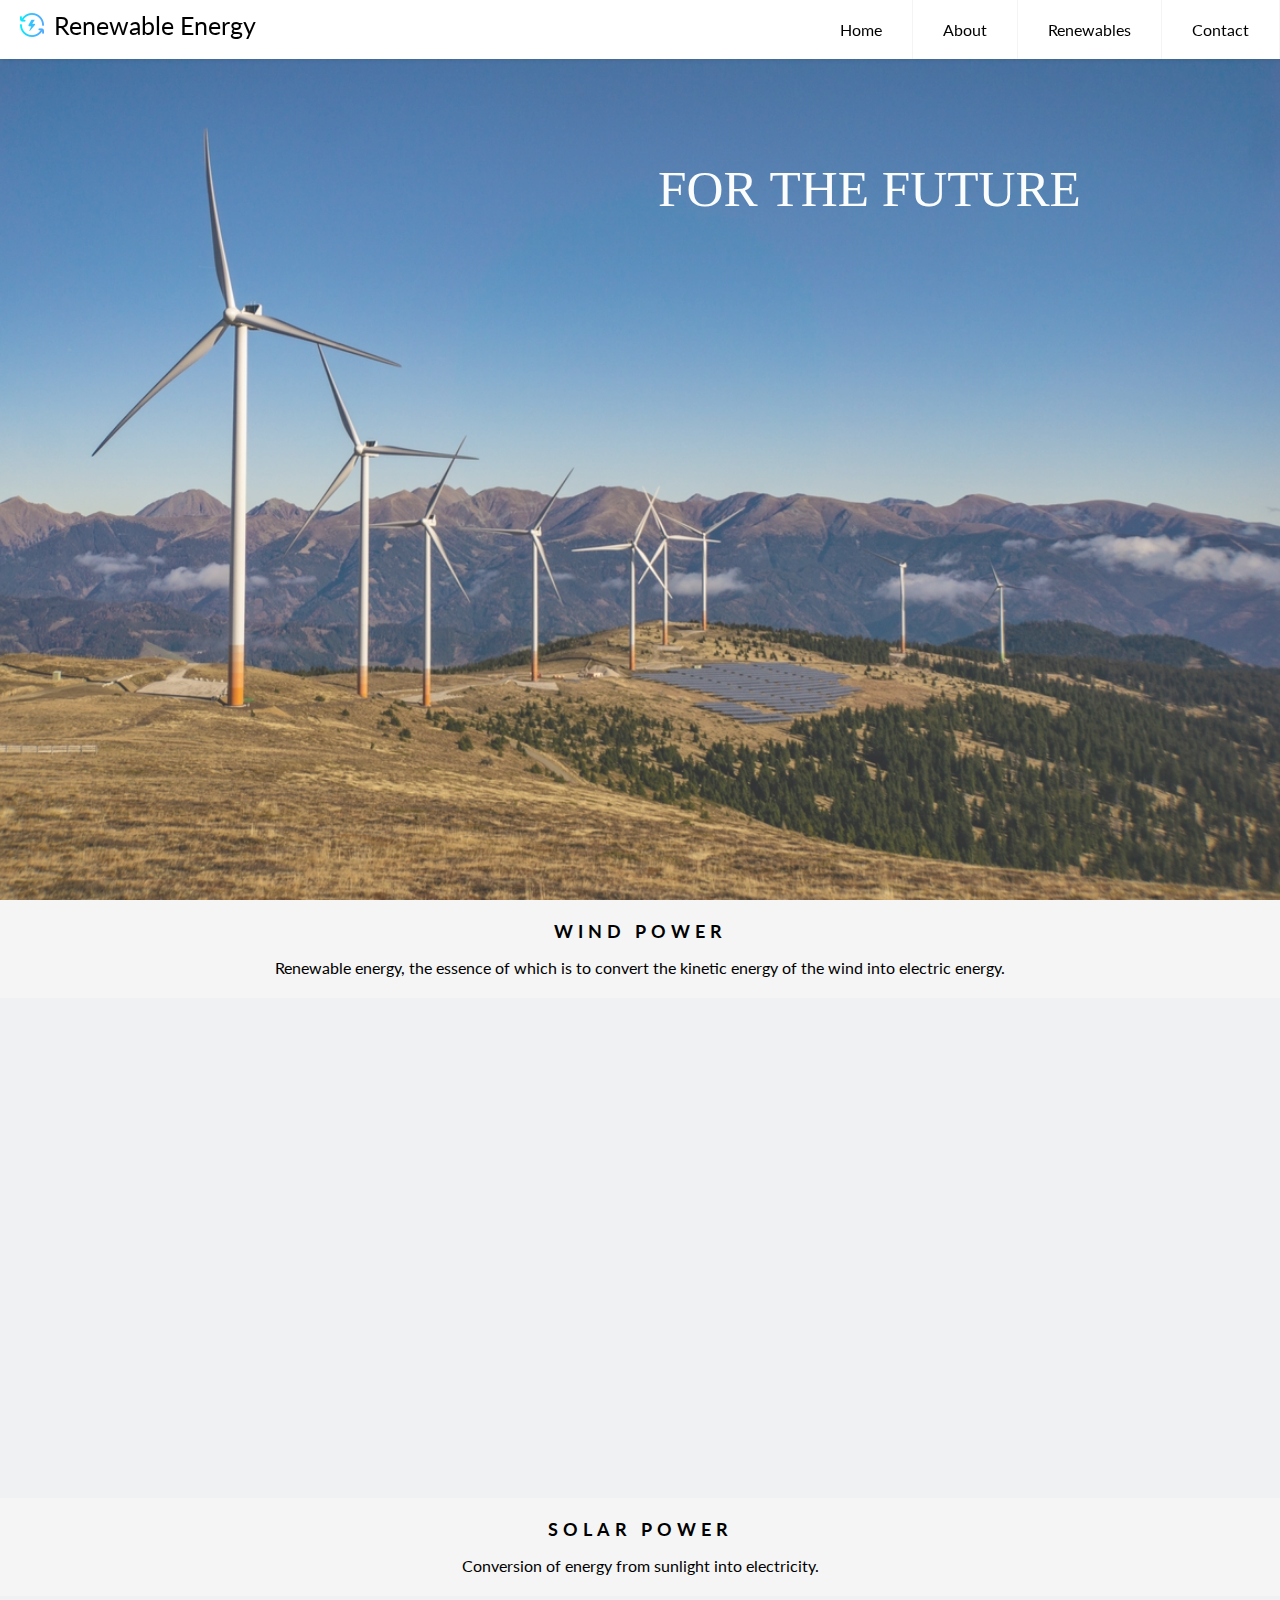
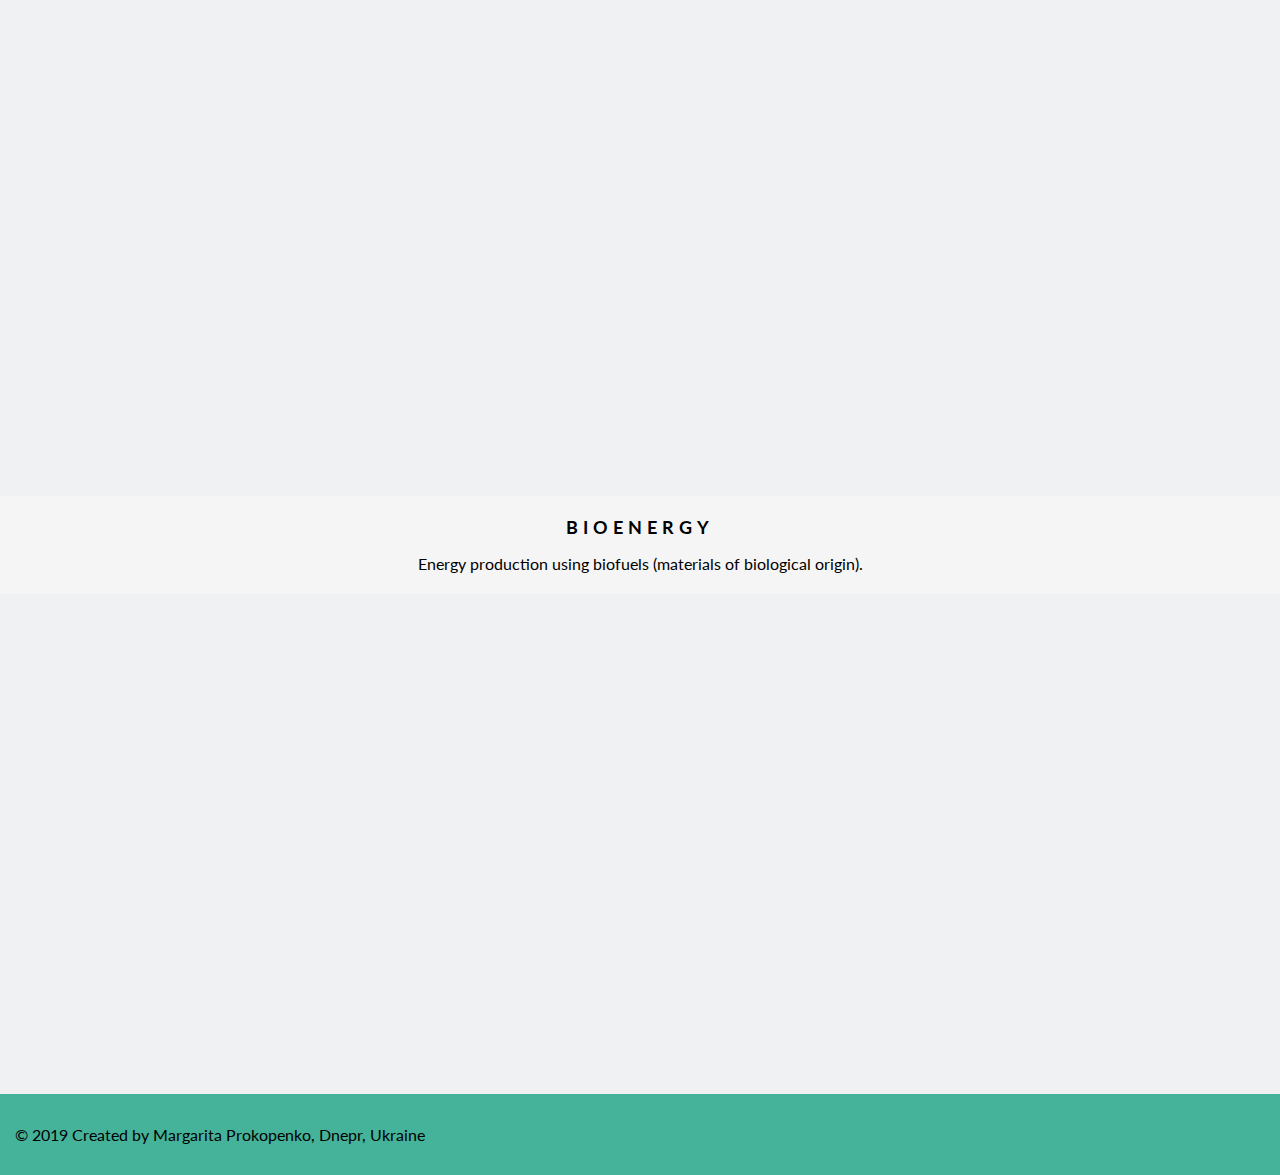
<file: index.html>
<!DOCTYPE html>
<html lang="en">
<head>
    <meta charset="UTF-8">
    <meta name="viewport" content="width=device-width, initial-scale=1.0">
    <meta http-equiv="X-UA-Compatible" content="ie=edge">
    <title>Renewable Energy</title>
    <link rel="stylesheet" href="css/index.css">
    <link rel="icon" type="image/png" href="img/favicon.png">
    
    
</head>
<body>

<header class="header">
    <a href="index.html" class="logo">
        <img src="img/favicon.png" alt="logo">
        Renewable Energy
    </a>
    
  <input class="menu-btn" type="checkbox" id="menu-btn" />
  <label class="menu-icon" for="menu-btn"><span class="navicon"></span></label>
  <ul class="menu">
      <li><a href="index.html">Home</a></li>
      <li><a href="about.html">About</a></li>
      <li><a href="types.html">Renewables</a></li>
      <li><a href="contact.html">Contact</a></li>
  </ul>
</header>

<div class="bgimg-1">  
  <div class="caption">
    <p>For the future</p>
  </div>  
</div>

<div class="between">
  <h2>Wind Power</h2>
    <p>Renewable energy, the essence of which is to convert the kinetic energy of the wind into electric energy.</p>
</div>

<div class="bgimg-2"></div>

<div>
  <div class="between">
    <h2>Solar Power</h2>
      <p>Conversion of energy from sunlight into electricity.</p>
  </div>
</div>

<div class="bgimg-3"></div>

<div>
  <div class="between">
    <h2>Bioenergy</h2>
      <p>Energy production using biofuels (materials of biological origin).</p>
  </div>
</div>

<div class="bgimg-4"></div>

<a href="javascript:void(0);" id="scroll" title="To the Top"> To the top <span></span></a>

<footer>
  <p>© 2019 Created by Margarita Prokopenko, Dnepr, Ukraine</p>  
</footer>

<script src="https://ajax.googleapis.com/ajax/libs/jquery/3.2.1/jquery.min.js"></script>
<script src="js/index.js"></script>

</body>
</html>
</file>
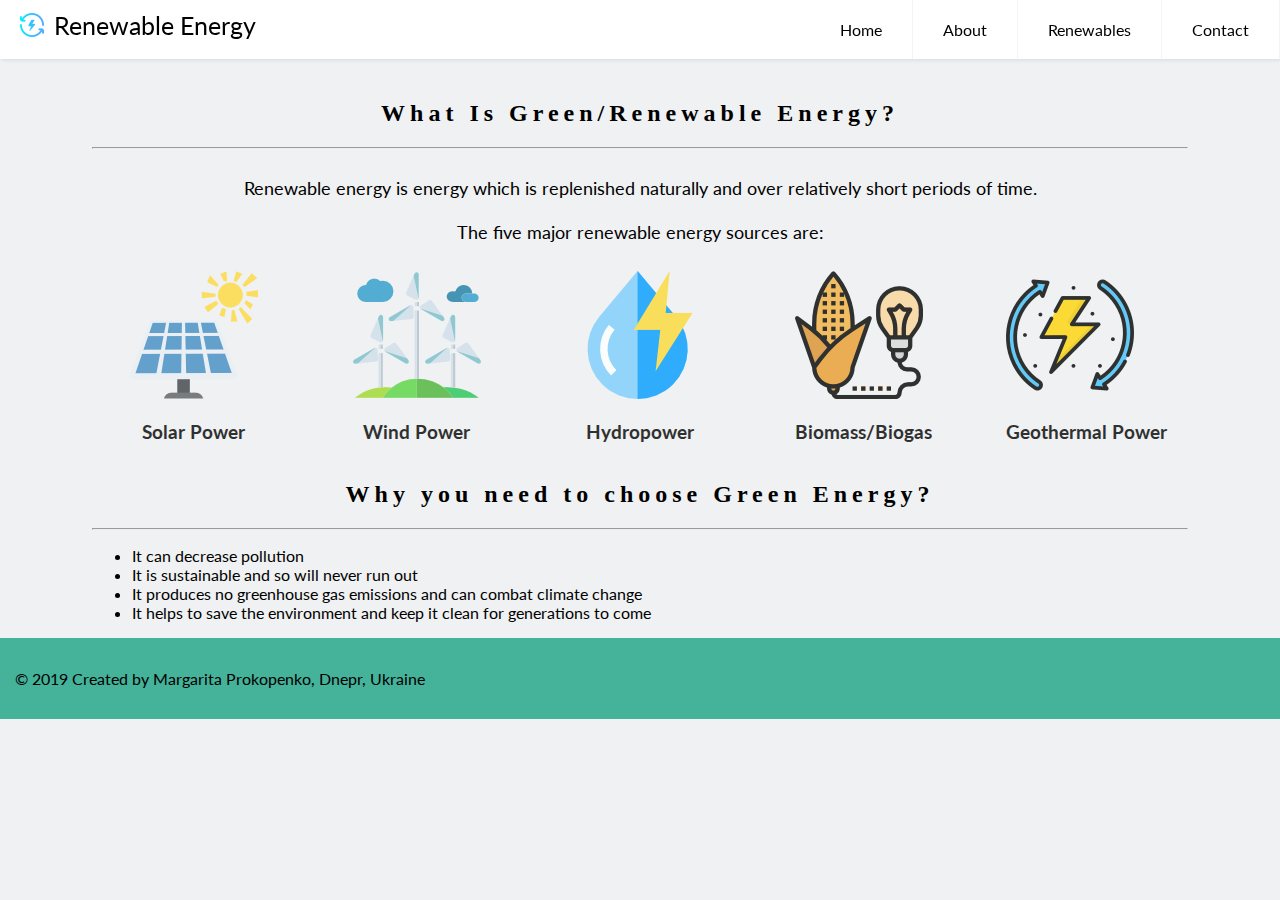
<file: about.html>
<!DOCTYPE html>
<html lang="en">
<head>
    <meta charset="UTF-8">
    <meta name="viewport" content="width=device-width, initial-scale=1.0">
    <meta http-equiv="X-UA-Compatible" content="ie=edge">
    <title>Renewable Energy</title>
    <link rel="stylesheet" href="css/main.css">
    <link rel="icon" type="image/png" href="img/favicon.png">
    
</head>
<body>

<header class="header">
    <a href="index.html" class="logo">
        <img src="img/favicon.png" alt="logo">
        Renewable Energy
    </a>
    
  <input class="menu-btn" type="checkbox" id="menu-btn" />
  <label class="menu-icon" for="menu-btn"><span class="navicon"></span></label>
  <ul class="menu">
      <li><a href="index.html">Home</a></li>
      <li><a href="about.html">About</a></li>
      <li><a href="types.html">Renewables</a></li>
      <li><a href="contact.html">Contact</a></li>
  </ul>
</header>

<main>
<section>
<div class="box">
    <h2 class="title">What Is Green/Renewable Energy?</h2>
    <hr>
    <div>
    <p class="exp">Renewable energy is energy which is replenished naturally and over 
    relatively short periods of time. <br><br>
    The five major renewable energy sources are: </p> 
    </div>

    <div class="type-list">
            <article class="type"><a href="types.html#solar">
                <img src="img/solar.png" alt="Solar-power">
                <h3>Solar Power</h3>
                </a>
            </article>
            <article class="type"><a href="types.html#wind">
                    <img src="img/wind.png" alt="Wind-power">
                    <h3>Wind Power</h3>
                </a>
            </article>
            <article class="type"><a href="types.html#hydro">
                <img src="img/hydro.png" alt="Hydro-power">
                <h3>Hydropower</h3>
                </a>
            </article>
            <article class="type"><a href="types.html#bio">
                <img src="img/biomass.png" alt="Biomass">
                <h3>Biomass/Biogas</h3>
                </a>
            </article>
            <article class="type"><a href="types.html#geo">
                <img src="img/geo.png" alt="Geothermal">
                <h3>Geothermal Power</h3>
                </a>
            </article>     
    </div>
</div>

<div class="box">
    <h2 class="title">Why you need to choose Green Energy?</h2>  
    <hr>
    <ul>
        <li>It can decrease pollution</li>
        <li>It is sustainable and so will never run out</li>
        <li>It produces no greenhouse gas emissions and can combat climate change</li>
        <li>It helps to save the environment and keep it clean for generations to come</li>
    </ul>
</div>

<!--<div class="box">
        <h3 class="title">Watch video to find out more!</h3>
    <video src="video/1.mp4" controls></video>
</div>-->  
</section>
</main>

<a href="javascript:void(0);" id="scroll" title="To the Top"> To the top <span></span></a>

<footer>
    <p>© 2019 Created by Margarita Prokopenko, Dnepr, Ukraine</p>
</footer>

<script src="https://ajax.googleapis.com/ajax/libs/jquery/3.2.1/jquery.min.js"></script>
<script src="js/index.js"></script>

</body>
</html>
</file>
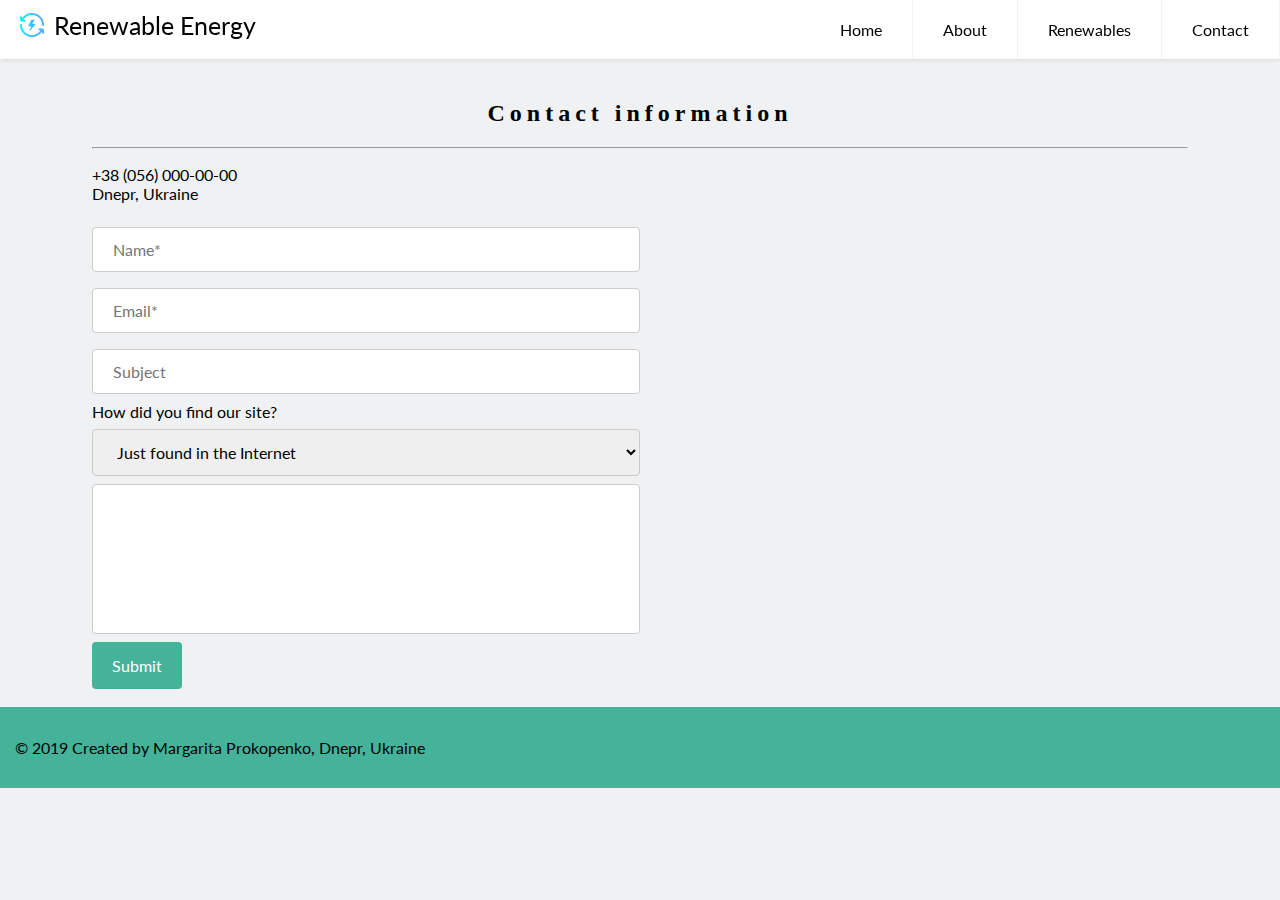
<file: contact.html>
<!DOCTYPE html>
<html lang="en">
<head>
    <meta charset="UTF-8">
    <meta name="viewport" content="width=device-width, initial-scale=1.0">
    <meta http-equiv="X-UA-Compatible" content="ie=edge">
        <title>Renewable Energy</title>
    <link rel="stylesheet" href="css/main.css">
    <link rel="icon" type="image/png" href="img/favicon.png">
    
</head>
<body>

<header  class="header">
    <a href="index.html" class="logo">
        <img src="img/favicon.png" alt="logo">
        Renewable Energy
    </a>
    
  <input class="menu-btn" type="checkbox" id="menu-btn" />
  <label class="menu-icon" for="menu-btn"><span class="navicon"></span></label>
  <ul class="menu">
      <li><a href="index.html" >Home</a></li>
      <li><a href="about.html">About</a></li>
      <li><a href="types.html">Renewables</a></li>
      <li><a href="contact.html">Contact</a></li>
  </ul>
</header>

<main>
<section>
    <div class="box">
    <h2 class="title">Contact information</h2>
    <hr>
</div>    
<div class="box"> 
    <p>+38 (056) 000-00-00 <br> Dnepr, Ukraine <br> </p>

    <form action="" method="POST">
        
        <input type="text" id="name" name="name" placeholder="Name*" required> 
        <input type="email" id="email" name="email" placeholder="Email*" required> 
        <input type="text" id="subject" name="subject" placeholder="Subject"> 
    
        <label for="options"> How did you find our site?</label>  
        <select id="options" name="options" >
            <option value="1">Just found in the Internet</option>
            <option value="2">Saw an ad</option>
            <option value="3">Colleagues told me about it</option>
        </select>   
        <textarea name="message" id="message" >
        </textarea> 
                                
        <input type="submit" value="Submit">
    
    </form>
</div> 

</section>
</main>       
<a href="javascript:void(0);" id="scroll" title="To the Top"> To the top <span></span></a>

<footer>
    <p>© 2019 Created by Margarita Prokopenko, Dnepr, Ukraine</p>
</footer>

<script src="https://ajax.googleapis.com/ajax/libs/jquery/3.2.1/jquery.min.js"></script>
<script src="js/index.js"></script>

</body>
</html>
</file>
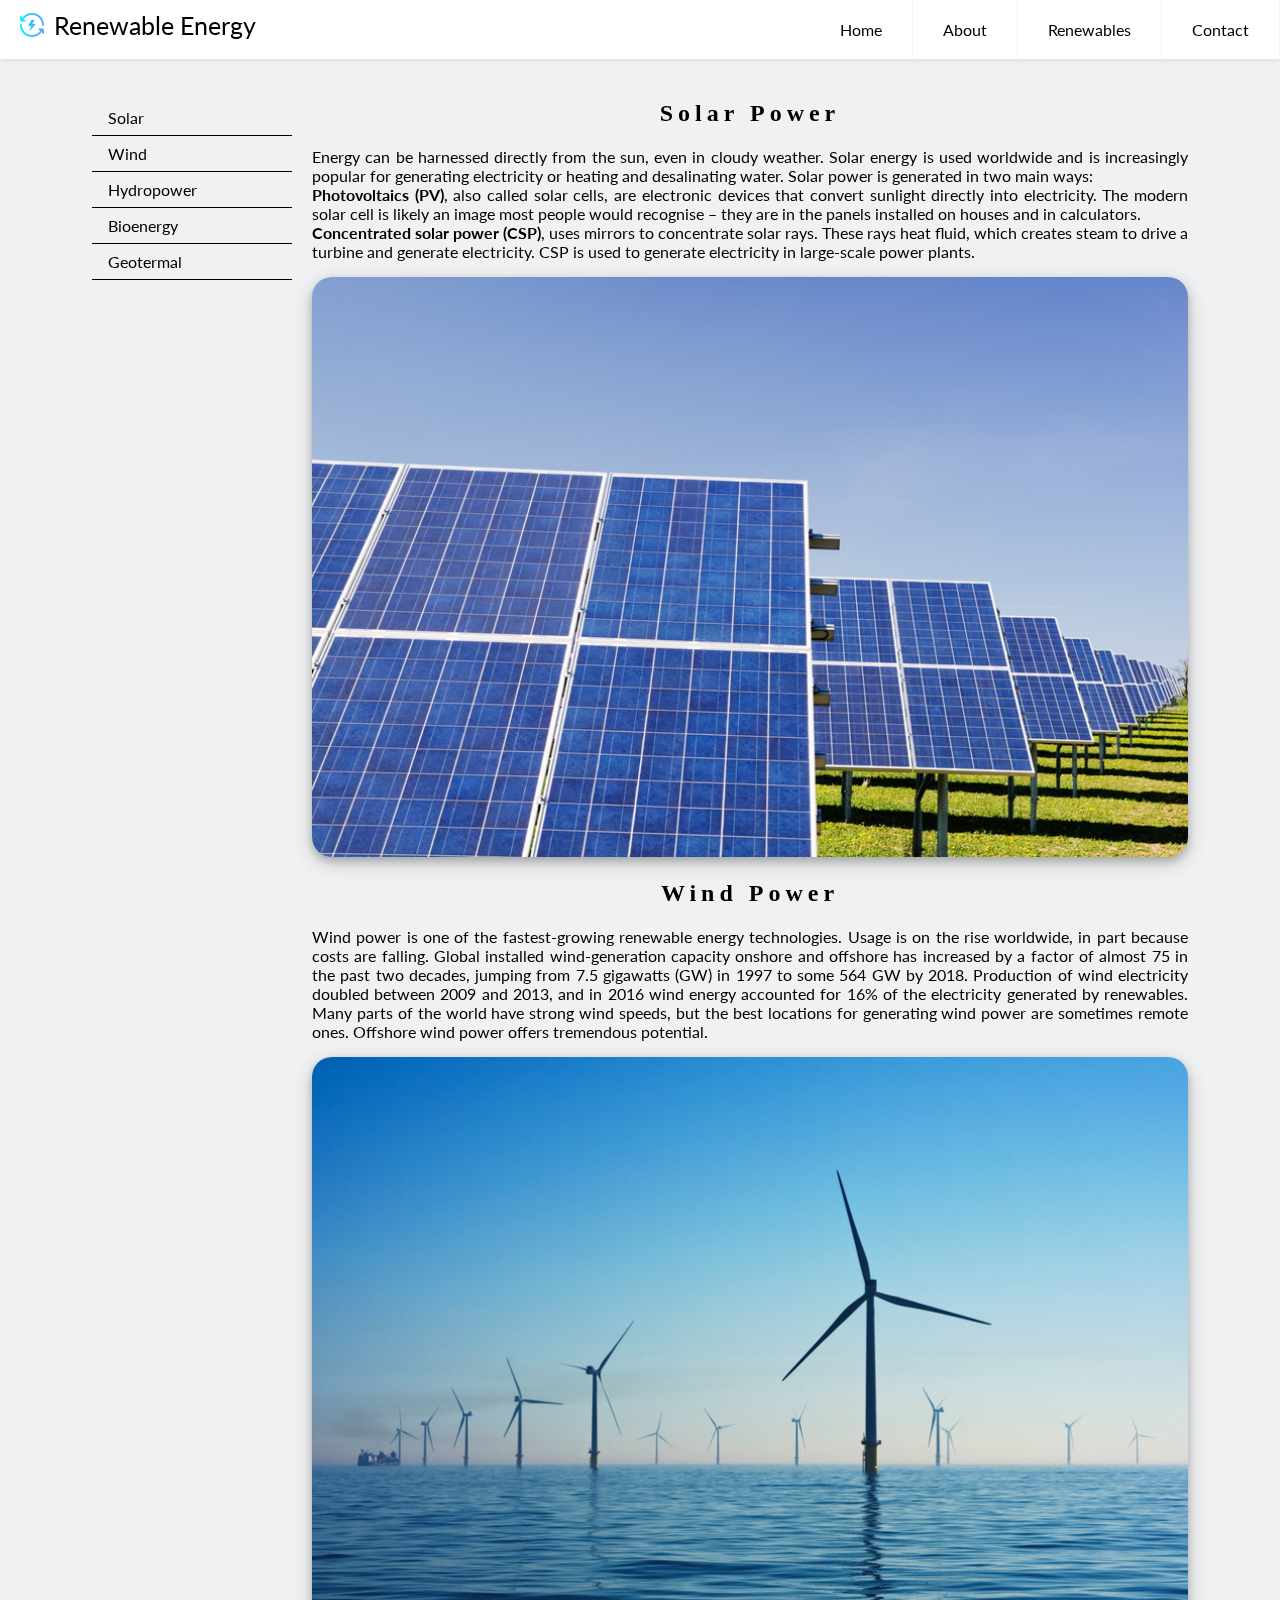
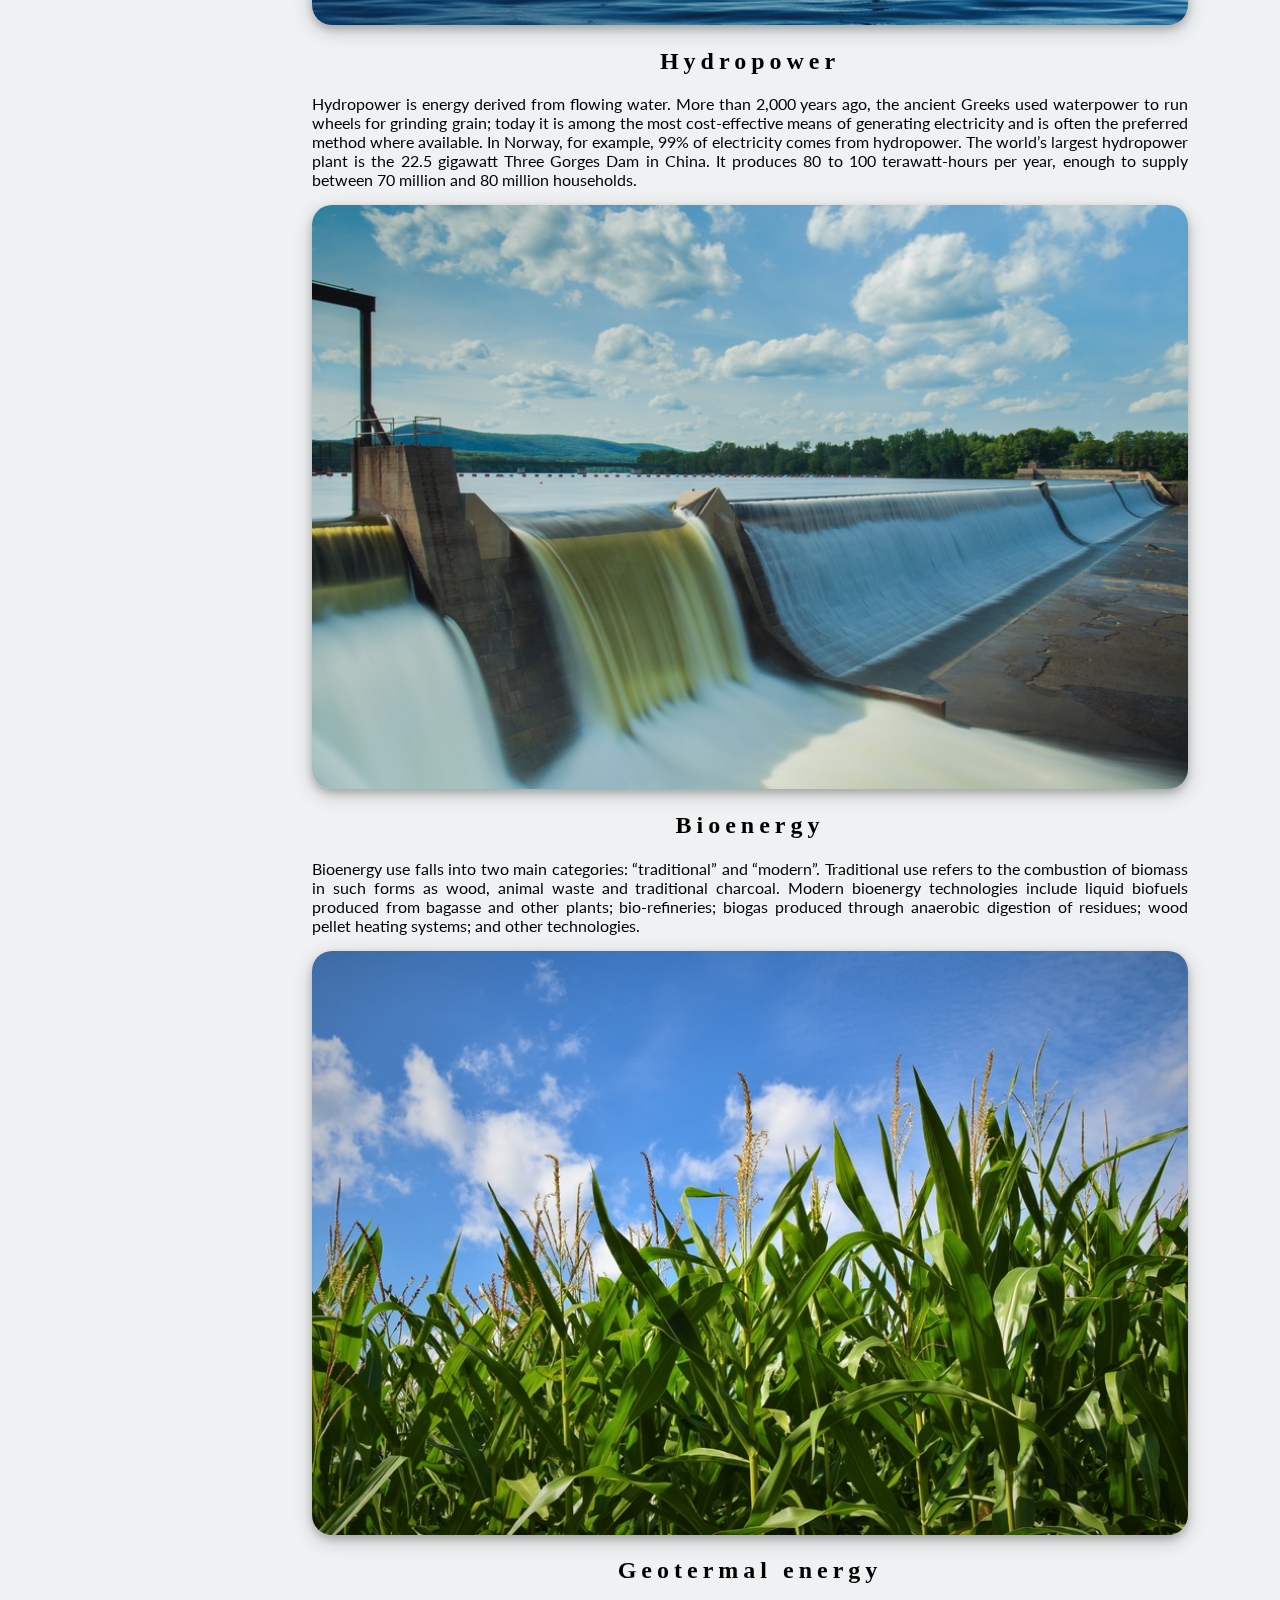
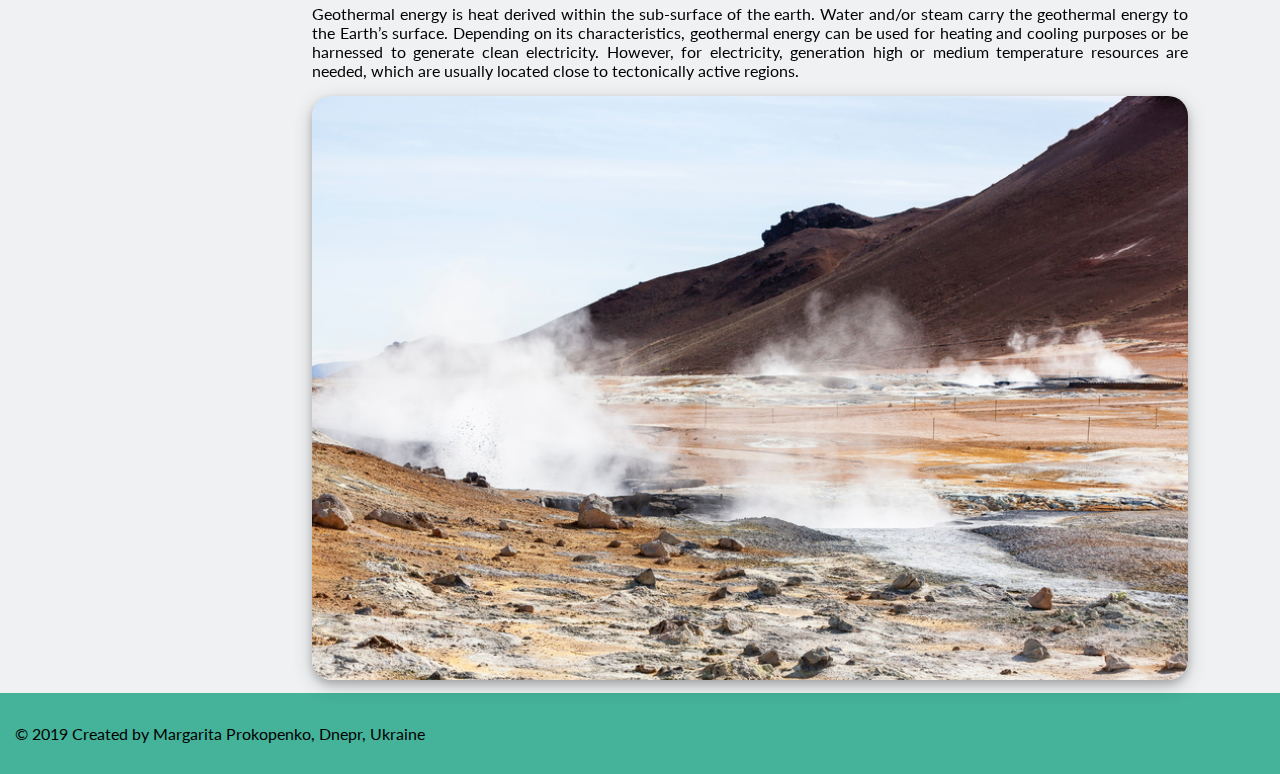
<file: types.html>
<!DOCTYPE html>
<html lang="en">
<head>
    <meta charset="UTF-8">
    <meta name="viewport" content="width=device-width, initial-scale=1.0">
    <meta http-equiv="X-UA-Compatible" content="ie=edge">
        <title>Renewable Energy</title>
    <link rel="stylesheet" href="css/main.css">
    <link rel="icon" type="image/png" href="img/favicon.png">
    
</head>
<body>

<header class="header">
    <a href="index.html" class="logo">
        <img src="img/favicon.png" alt="logo">
        Renewable Energy
    </a>
    
  <input class="menu-btn" type="checkbox" id="menu-btn" />
  <label class="menu-icon" for="menu-btn"><span class="navicon"></span></label>
  <ul class="menu">
      <li><a href="index.html" >Home</a></li>
      <li><a href="about.html">About</a></li>
      <li><a href="types.html">Renewables</a></li>
      <li><a href="contact.html">Contact</a></li>
  </ul>
</header>

<main>
<aside class="sidenav">
    <ul>
        <li><a href="#solar">Solar</a></li>
        <li><a href="#wind">Wind</a></li>
        <li><a href="#hydro">Hydropower</a></li>
        <li><a href="#bio">Bioenergy</a></li>
        <li><a href="#geo">Geotermal</a></li>
    </ul>
</aside>


<section class="side" >   
<article>
    <div class="box">
        <h2 id="solar" class="title">Solar Power</h2>
        <p>Energy can be harnessed directly from the sun, even in cloudy weather. Solar energy is used worldwide and is increasingly popular for generating electricity or heating and desalinating water. Solar power is generated in two main ways: <br>
            <b>Photovoltaics (PV)</b>, also called solar cells, are electronic devices that convert sunlight directly into electricity. The modern solar cell is likely an image most people would recognise – they are in the panels installed on houses and in calculators. <br>
            <b>Concentrated solar power (CSP)</b>, uses mirrors to concentrate solar rays. These rays heat fluid, which creates steam to drive a turbine and generate electricity. CSP is used to generate electricity in large-scale power plants.
        </p>
            <img src="img/solar-power.jpg" alt="Solar panel" class="imgsize">
    </div>
</article>

<article>  
    <div class="box">
        <h2 id="wind" class="title">Wind Power</h2>
        <p>Wind power is one of the fastest-growing renewable energy technologies. Usage is on the rise worldwide, in part because costs are falling. Global installed wind-generation capacity onshore and offshore has increased by a factor of almost 75 in the past two decades, jumping from 7.5 gigawatts (GW) in 1997 to some 564 GW by 2018. Production of wind electricity doubled between 2009 and 2013, and in 2016 wind energy accounted for 16% of the electricity generated by renewables. Many parts of the world have strong wind speeds, but the best locations for generating wind power are sometimes remote ones. Offshore wind power offers tremendous potential. <br>
        </p>
        <img src="img/wind-power.jpg" alt="Wind farm" class="imgsize">
    </div>
</article>
<article>  
        <div class="box">
            <h2 id="hydro" class="title">Hydropower</h2>
            <p>Hydropower is energy derived from flowing water. More than 2,000 years ago, the ancient Greeks used waterpower to run wheels for grinding grain; today it is among the most cost-effective means of generating electricity and is often the preferred method where available. In Norway, for example, 99% of electricity comes from hydropower. The world’s largest hydropower plant is the 22.5 gigawatt Three Gorges Dam in China. It produces 80 to 100 terawatt-hours per year, enough to supply between 70 million and 80 million households.
            </p>
            <img src="img/hydropower.jpg" alt="Hydro station" class="imgsize">
        </div>
</article>
<article>  
        <div class="box">
            <h2 id="bio" class="title">Bioenergy</h2>
            <p>Bioenergy use falls into two main categories: “traditional” and “modern”. Traditional use refers to the combustion of biomass in such forms as wood, animal waste and traditional charcoal. Modern bioenergy technologies include liquid biofuels produced from bagasse and other plants; bio-refineries; biogas produced through anaerobic digestion of residues; wood pellet heating systems; and other technologies.
            </p>
            <img src="img/bioenergy.jpg" alt="Biofuel" class="imgsize">
        </div>
</article>
<article>  
        <div class="box">
            <h2 id="geo" class="title">Geotermal energy</h2>
            <p>Geothermal energy is heat derived within the sub-surface of the earth. Water and/or steam carry the geothermal energy to the Earth’s surface. Depending on its characteristics, geothermal energy can be used for heating and cooling purposes or be harnessed to generate clean electricity. However, for electricity, generation high or medium temperature resources are needed, which are usually located close to tectonically active regions.
            </p>
            <img src="img/geopower.jpg" alt="Geothermal energy" class="imgsize">
        </div>
</article>
</section>
</main>

<a href="javascript:void(0);" id="scroll" title="To the Top"> To the top <span></span></a>

<footer>
    <p>© 2019 Created by Margarita Prokopenko, Dnepr, Ukraine</p>
</footer>

<script src="https://ajax.googleapis.com/ajax/libs/jquery/3.2.1/jquery.min.js"></script>
<script src="js/index.js"></script>

</body>
</html>
</file>
<file: css/index.css>
@import url('https://fonts.googleapis.com/css?family=Lato|Permanent+Marker&display=swap');

:root {
   font-family: 'Lato', sans-serif;
}

/* general style */
body, html {
    height: 100%;
    margin: 0;
    color: black;
    background-color: #eff1f2;
}

footer {
  background-color:  #45b29a;
  padding: 15px;
  margin-top: 0;
}

a {
  color: black;
}

/* header */

.header {
  background-color: #fff;
  box-shadow: 1px 1px 4px 0 rgba(0,0,0,.1);
  width: 100%;
  z-index: 3;
  position: fixed; 
  top: 0; 
  transition: top 0.3s; /* Transition effect when sliding down (and up) */
}

.header ul {
  margin: 0;
  padding: 0;
  list-style: none;
  overflow: hidden;
  background-color: #fff;
}

.header li a {
  display: block;
  padding: 20px 20px;
  border-right: 1px solid #f4f4f4;
  text-decoration: none;
}

.header li a:hover,
.header .menu-btn:hover {
  background-color: #f4f4f4;
}

.header .logo {
  display: block;
  float: left;
  font-size: 25px ;
  padding: 10px 20px;
  text-decoration: none;
}

.header a.logo {
  display: flex;
  align-items: center;
}

a.logo img {
  margin-right: 10px;
}

/* menu */

.header .menu {
  clear: both;
  max-height: 0;
  transition: max-height .2s ease-out;
}

/* menu icon */

.header .menu-icon {
  cursor: pointer;
  /* display: inline-block; */
  float: right;
  padding: 28px 20px;
  position: relative;
  user-select: none;
}

.header .menu-icon .navicon {
  background: #333;
  display: block;
  height: 2px;
  position: relative;
  transition: background .2s ease-out;
  width: 18px;
}

.header .menu-icon .navicon:before,
.header .menu-icon .navicon:after {
  background: #333;
  content: '';
  display: block;
  height: 100%;
  position: absolute;
  transition: all .2s ease-out;
  width: 100%;
}

.header .menu-icon .navicon:before {
  top: 5px;
}

.header .menu-icon .navicon:after {
  top: -5px;
}

/* menu btn */

.header .menu-btn {
  display: none;
}

.header .menu-btn:checked ~ .menu {
  max-height: 240px;
}

.header .menu-btn:checked ~ .menu-icon .navicon {
  background: transparent;
}

.header .menu-btn:checked ~ .menu-icon .navicon:before {
  transform: rotate(-45deg);
}

.header .menu-btn:checked ~ .menu-icon .navicon:after {
  transform: rotate(45deg);
}

.header .menu-btn:checked ~ .menu-icon:not(.steps) .navicon:before,
.header .menu-btn:checked ~ .menu-icon:not(.steps) .navicon:after {
  top: 0;
}

/* 48em = 768px */

@media (min-width: 48em) {
  .header li {
    float: left;
  }
  .header li a {
    padding: 20px 30px;
  }
  .header .menu {
    clear: none;
    float: right;
    max-height: none;
  }
  .header .menu-icon {
    display: none;
  }
}
    
/* main section */

.bgimg-1, .bgimg-2, .bgimg-3, .bgimg-4 {
    position: relative;
    opacity: 0.8;
    background-attachment: fixed;
    background-position: center;
    background-repeat: no-repeat;
    background-size: cover;
  
  }
  .bgimg-1 {
    background-image: url("../img/1.jpg");
    min-height: 100%;
  }
  
  .bgimg-2 {
    background-image: url("../img/2.jpg");
    min-height: 500px;
  }
  
  .bgimg-3 {
    background-image: url("../img/3.jpg");
    min-height: 500px;
  }
  
  .bgimg-4 {
    background-image: url("../img/4.jpg");
    min-height: 500px;
  }

  .caption {
    position: absolute;
    color: #fff;
    padding: 18px;  
    font-size: 4vw;
    text-transform: uppercase;
    top: 10%;
    left: 50%;
    font-family: 'Permanent Marker', cursive;
  }
  
  .between {
      position: relative;
      background-color: whitesmoke;
      text-align: center;
      padding: 5px 8px;
  }

  h2 {
    font-size: 18px;
    letter-spacing: 5px;
    text-transform: uppercase;
    text-align: center;
  }
  
  /* Turn off parallax scrolling for tablets and phones */
  @media only screen and (max-device-width: 1024px) {
    .bgimg-1, .bgimg-2, .bgimg-3, .bgimg-4 {
      background-attachment: scroll;
    }
  }

/* To the Top button */

#scroll {
    position:fixed;
    right:10px;
    bottom:10px;
    cursor:pointer;
    width:50px;
    height:50px;
    background-color: #56e0c2;
    text-indent:-9999px;
    display:none;
    -webkit-border-radius:5px;
    -moz-border-radius:5px;
    border-radius:90px;
}
#scroll span {
    position:absolute;
    top:50%;
    left:50%;
    margin-left:-8px;
    margin-top:-12px;
    height:0;
    width:0;
    border:8px solid transparent;
    border-bottom-color: white;
}
#scroll:hover {
    background-color: #1e836c;
    opacity:1;
    filter:"alpha(opacity=100)";
    -ms-filter:"alpha(opacity=100)";
}
</file>
<file: css/main.css>
@import url('https://fonts.googleapis.com/css?family=Lato|Permanent+Marker&display=swap');

:root {
   font-family: 'Lato', sans-serif;
}

/* general styles */
body {
  margin: 0;
  padding: 0;
  padding-top: 80px;
  color: black;
  background-color: #eff1f2;
}

main {
  max-width: 1096px;
  margin: auto;
  padding: 0; 
  background-color: #eff1f2;
}

footer {
    background-color:  #45b29a;
    padding: 15px;
    margin-top: 5px;
}

h2, h3 {
    text-align: center;
}

a {
  color: black;
  text-decoration: none;
}

.title {
  font-family: 'Permanent Marker', cursive;
  letter-spacing: 5px;
}

/* To the Top  button */

#scroll {
  position:fixed;
  right:10px;
  bottom:10px;
  cursor:pointer;
  width:50px;
  height:50px;
  background-color: #56e0c2;
  text-indent:-9999px;
  display:none;
  -webkit-border-radius:5px;
  -moz-border-radius:5px;
  border-radius:90px;
}
#scroll span {
  position:absolute;
  top:50%;
  left:50%;
  margin-left:-8px;
  margin-top:-12px;
  height:0;
  width:0;
  border:8px solid transparent;
  border-bottom-color:#ffffff
}
#scroll:hover {
  background-color:#1e836c;
  opacity:1;
  filter:"alpha(opacity=100)";
  -ms-filter:"alpha(opacity=100)";
}

/* header */

.header {
  background-color: #fff;
  box-shadow: 1px 1px 4px 0 rgba(0,0,0,.1);
  position: fixed;
  top: 0;
  left: 0;
  width: 100%;
  z-index: 3;
  transition: top 0.3s; /* Transition effect when sliding down (and up) */
}

.header ul {
  margin: 0;
  padding: 0;
  list-style: none;
  overflow: hidden;
  background-color: #fff;
}

.header li a {
  display: block;
  padding: 20px 20px;
  border-right: 1px solid #f4f4f4;
  text-decoration: none;
}

.header li a:hover,
.header .menu-btn:hover {
  background-color: #f4f4f4;
}

.header .logo {
  display: block;
  float: left;
  font-size: 25px;
  padding: 10px 20px;
  text-decoration: none;
}

.header a.logo {
  display: flex;
  align-items: center;
}

a.logo img {
  margin-right: 10px;
}

/* menu */

.header .menu {
  clear: both;
  max-height: 0;
  transition: max-height .2s ease-out;
}

/* menu icon */

.header .menu-icon {
  cursor: pointer;
  /* display: inline-block; */
  float: right;
  padding: 28px 20px;
  position: relative;
  user-select: none;
}

.header .menu-icon .navicon {
  background: #333;
  display: block;
  height: 2px;
  position: relative;
  transition: background .2s ease-out;
  width: 18px;
}

.header .menu-icon .navicon:before,
.header .menu-icon .navicon:after {
  background: #333;
  content: '';
  display: block;
  height: 100%;
  position: absolute;
  transition: all .2s ease-out;
  width: 100%;
}

.header .menu-icon .navicon:before {
  top: 5px;
}

.header .menu-icon .navicon:after {
  top: -5px;
}

/* menu btn */

.header .menu-btn {
  display: none;
}

.header .menu-btn:checked ~ .menu {
  max-height: 240px;
}

.header .menu-btn:checked ~ .menu-icon .navicon {
  background: transparent;
}

.header .menu-btn:checked ~ .menu-icon .navicon:before {
  transform: rotate(-45deg);
}

.header .menu-btn:checked ~ .menu-icon .navicon:after {
  transform: rotate(45deg);
}

.header .menu-btn:checked ~ .menu-icon:not(.steps) .navicon:before,
.header .menu-btn:checked ~ .menu-icon:not(.steps) .navicon:after {
  top: 0;
}

/* 48em = 768px */

@media (min-width: 48em) {
  .header li {
    float: left;
  }
  .header li a {
    padding: 20px 30px;
  }
  .header .menu {
    clear: none;
    float: right;
    max-height: none;
  }
  .header .menu-icon {
    display: none;
  }
}

@media (max-width: 335px) {
  .header .logo {
    font-size: 6vw;
  }
}

/* about page */
.exp {
    text-align: center;
    padding: 10px;
    font-size: 18px;
}

.type-list {
    display: grid;
    grid-template-columns: repeat(auto-fill, minmax(180px, 1fr));
    grid-auto-rows: minmax(128px, auto);
    grid-gap: 20px;
}

.type-list article  {
    display: flex;
    align-items: center;
    flex-direction: column;
}
.type img {
    width: 128px;
}

.type a {
    text-decoration: none;
    color: black;   
    opacity: 0.8;
}

.type a:hover {
-webkit-transform: scale(1.1);
-ms-transform: scale(1.1);
transform: scale(1.1); 
opacity: 1;
}

.box {
    margin: 10px 0;
    text-align: justify;
}

video {
display: block;
margin-left: auto;
margin-right: auto;
max-width: 80%;
height: auto;
box-shadow: 0 4px 8px 0 rgba(0, 0, 0, 0.2), 0 6px 20px 0 rgba(0, 0, 0, 0.19);
}

/* types page*/

.imgsize {
  width: 100%;
  box-shadow: 0 4px 8px 0 rgba(0, 0, 0, 0.2), 0 6px 20px 0 rgba(0, 0, 0, 0.19);
  border-radius: 20px;
}

.sidenav {  
    width: 25%;
    position: fixed;        
}

.sidenav ul {
  list-style-type: none;
  padding: 0;
  margin: 0;
  width: 200px;
}

.sidenav li a {
    display: block;
    color: #000;
    padding: 8px 16px;
    text-decoration: none;
    border-bottom: 1px solid black;
  }

.sidenav li a:hover {
    background-color: #45b29a;
    color: white;
}

.side {
position: relative;
margin-left: 200px;
padding-left: 20px;
} 

@media (max-width:1024px) {
  main {
    padding: 15px;
    box-sizing: border-box;
  }
}

@media (max-width: 768px) {
  .sidenav {
    display: none;
  }

  .side {
    display: block;
    margin-left: 0;
    padding-left: 0;
  }
}

/* contact page*/

form {
display: flex;
align-items: flex-start;
flex-direction: column;
}

input, 
select, 
textarea {
  
  font-family: inherit; 
  font-size: 100%; 
  box-sizing: border-box; 
  padding: 0; 
  margin: 0; 
} 

textarea { 
  overflow: auto; 
} 

input[type=text], input[type=email], select {
    width: 50%;
    padding: 12px 20px;
    margin: 8px 0;
    display: inline-block;
    border: 1px solid #ccc;
    border-radius: 4px;
    box-sizing: border-box;
}
  
input[type=submit] { 
    
    background-color:#45b29a;
    color: white;
    padding: 14px 20px;
    margin: 8px 0;
    border: none;
    border-radius: 4px;
    cursor: pointer;
}
  
input[type=submit]:hover {
    background-color: #1e836c;
    color: white;
}

textarea {
    width: 50%;
    height: 150px;
    padding: 12px 20px;
    box-sizing: border-box;
    border: 1px solid #ccc;
    border-radius: 4px;
    font-size: 16px;
    resize: none;
}

@media (max-width: 700px) {
  form {
    align-items: center;
  }
  input[type=text], input[type=email], input[type=submit], select, textarea {
    width: 100%;
  }
}
</file>
